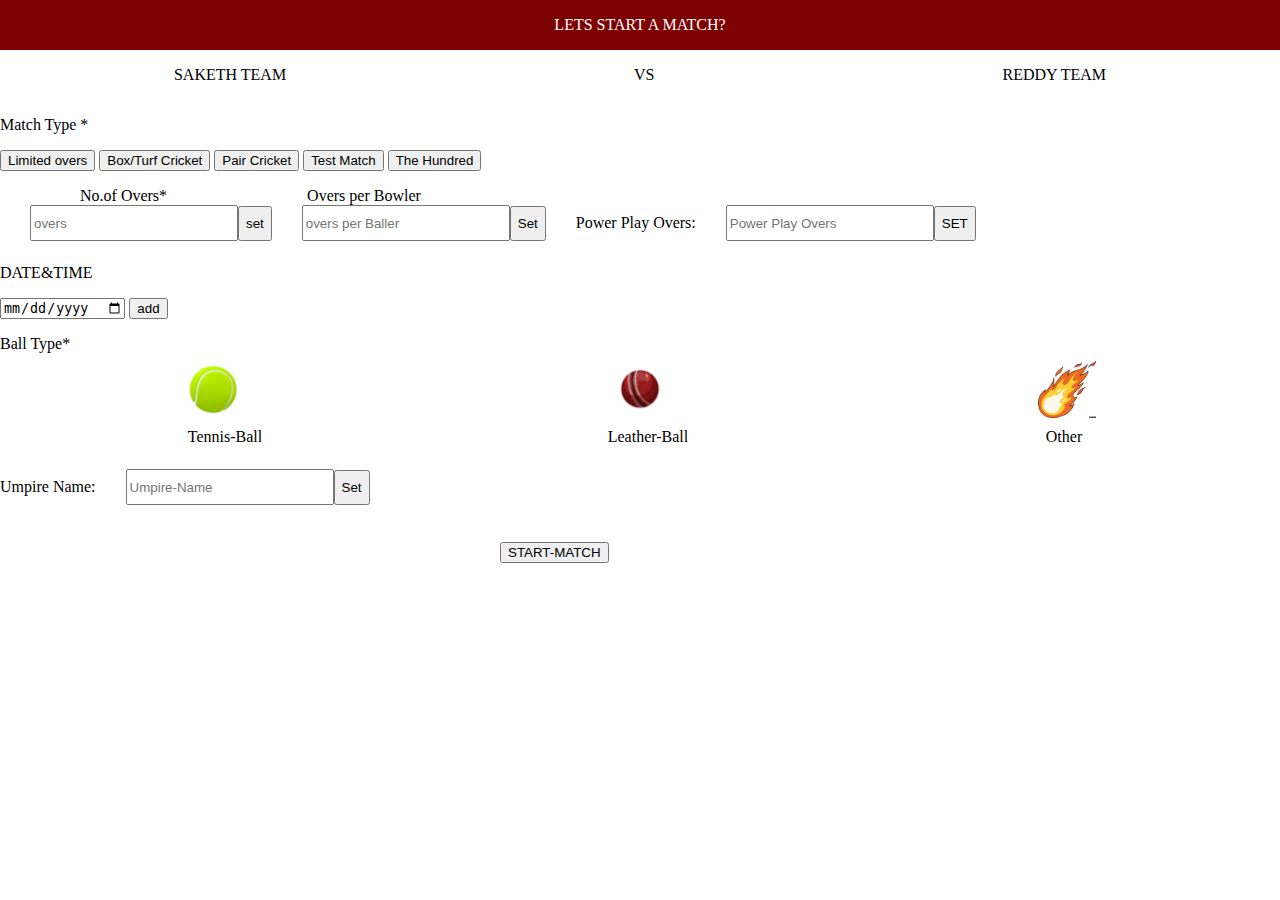
<file: index.html>
<!DOCTYPE html>
<html lang="en">
<head>
    <meta charset="UTF-8">
    <meta name="viewport" content="width=device-width, initial-scale=1.0">
    <title>Document</title>
    <link rel="stylesheet" href="index.css">
    <link rel="html" href="page2.html">
</head>
<body>
    <div class="nav-bar">

        <P>LETS START A MATCH</P>
        <p>?</p>
    </div>

    <div class="vs">
        <P>SAKETH TEAM</P>
        <P>VS</P>
        <P>REDDY TEAM</P>
    </div>
        <div>
            <p>Match Type <span>*</span></p>
            <button class="overs1" onclick="
            selectedOvers=1;
           
            f();
            ">Limited overs</button>
            <button class="overs2"
            onclick="
            selectedOvers=2;
           
            f();
            "
            >Box/Turf Cricket</button>
            <button class="overs3"
            onclick="
            selectedOvers=3;
         
            f();
            ">Pair Cricket</button>
            <button class="overs4" onclick="
            selectedOvers=4;
            
            f();
            ">Test Match</button>
            <button class="overs5" onclick="
            selectedOvers=5;
            
            f();
            ">The Hundred</button>


        </div>
        <div class="noOvers">
            <p style="margin-left: 80px;margin-bottom: -7px;">No.of Overs*</p>
            <p style="margin-left: 140px;margin-bottom: -7px;">Overs per Bowler</p>
        
        </div>
        <div class="noOvers">
            <input style="width: 200px;height: 30px; margin-left: 30px;" placeholder="overs" type="text" class="totalOvers1">
            <button style="width: 50x;height: 35px; "onclick="
            pickOvers();
            ">set</button>
            <input style="width: 200px;height: 30px; margin-left: 30px;" type="text" placeholder="overs per Baller" class="oversPerBaller">
            <button onclick="
            
          Overs_Per_Ballers();

            " style="width: 50x;height: 35px; ">Set</button>
            <p style="margin-left: 30px;">Power Play Overs:</p>
            <input class="pwplay" style="width: 200px;height: 30px; margin-left: 30px;" type="text" placeholder="Power Play Overs">
            <button style="width: 50x;height: 35px; " onclick="
            power_play();
            ">SET</button>
        </div>
        <div>
            <p>DATE&TIME</p>
            <input type="date" class="date" >
            <button onclick="
            date_fnc();
            console.log(date);">add</button>

        </div>
        <div>
            <p>Ball Type*</p>
        </div>
        <div class="ball-names">
            <button class="ball1" onclick="
                selectedColor=1;
                ballSelection();
                "><img class="ball" src="tennis ball.jpg" alt=""></button>
            <button class="ball2"
             onclick="
            selectedColor=2;
            ballSelection();
            "
            
            ><img class="ball" src="leather ball.jpg" alt=""></button>
            <button class="ball3"
            onclick="
            selectedColor=3;
            ballSelection();
            "
            
            ><img class="ball-color" src="fireball.webp" alt=""></button>
        </div>
        <div class="ball-names">
            <p style="margin-left: -10px;">Tennis-Ball</p>
            <p style="margin-left: -50px;">Leather-Ball</p>
            <p style="margin-left: -38px;">Other</p>
        </div>
        <div class="umpire">
            <p >Umpire Name:</p>
            <input class="Ump_name" style="width: 200px;height: 30px; margin-left: 30px;" type="text" placeholder="Umpire-Name">
            <button style="width: 50x;height: 35px; " onclick="
            umpirename();
            console.log(umpire_name)
            ">Set</button>
        </div>
        <a href="page2.html"><button 
        
        
         style="margin-left: 500px;margin-top: 30px;">
            START-MATCH
          </button></a>
    

<script src="cricket.js">
   

</script>
</body>
</html>
</file>
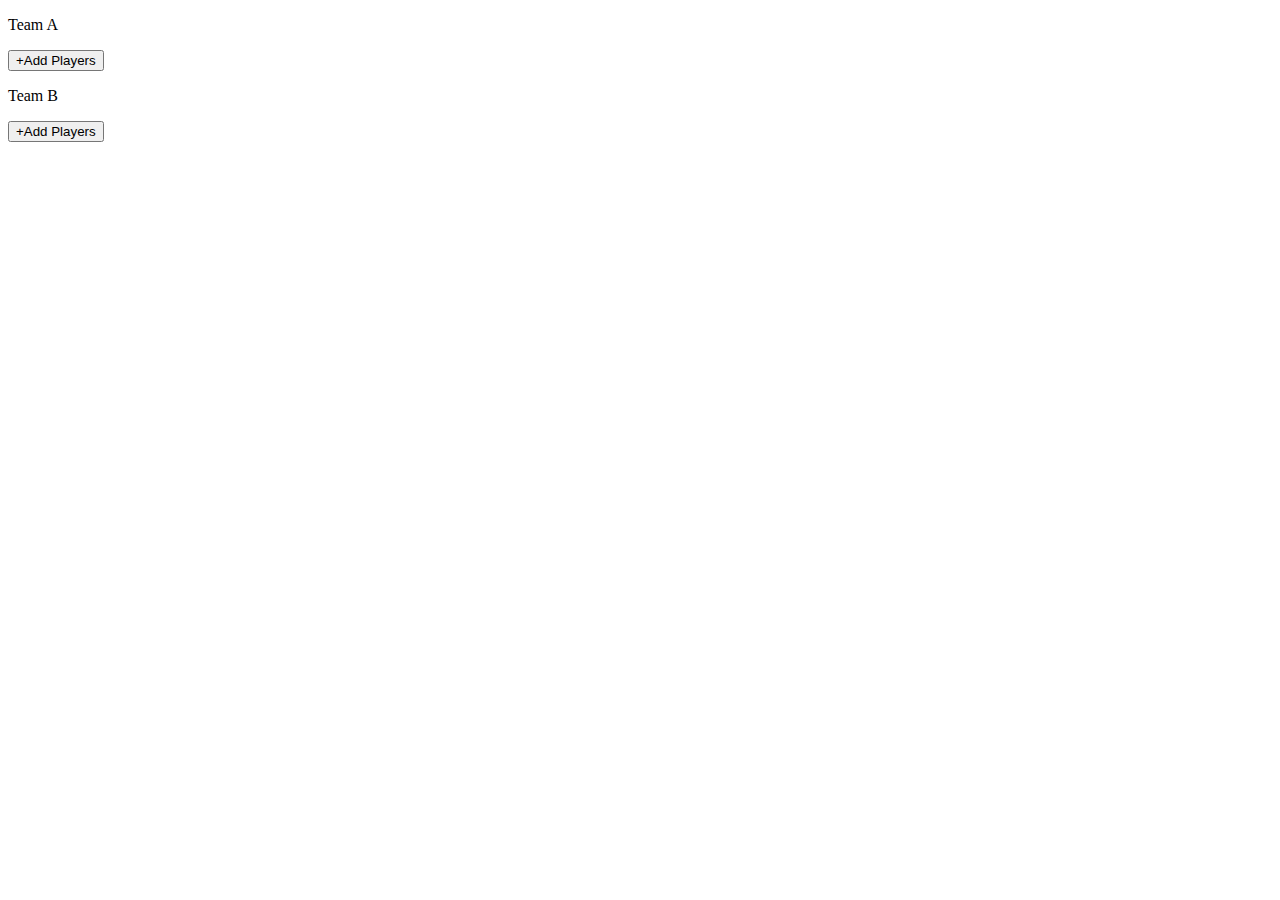
<file: page0.html>
<!DOCTYPE html>
<html lang="en">
<head>
    <meta charset="UTF-8">
    <meta name="viewport" content="width=device-width, initial-scale=1.0">
    <title>Document</title>
</head>
<body>
    <div>
<div>
    <p>Team A</p>
    <button>+Add Players</button>
</div>
<div>
    <p>Team B</p>
    <button>+Add Players</button>
</div>
        
    </div>
    
    
</body>
</html>
</file>
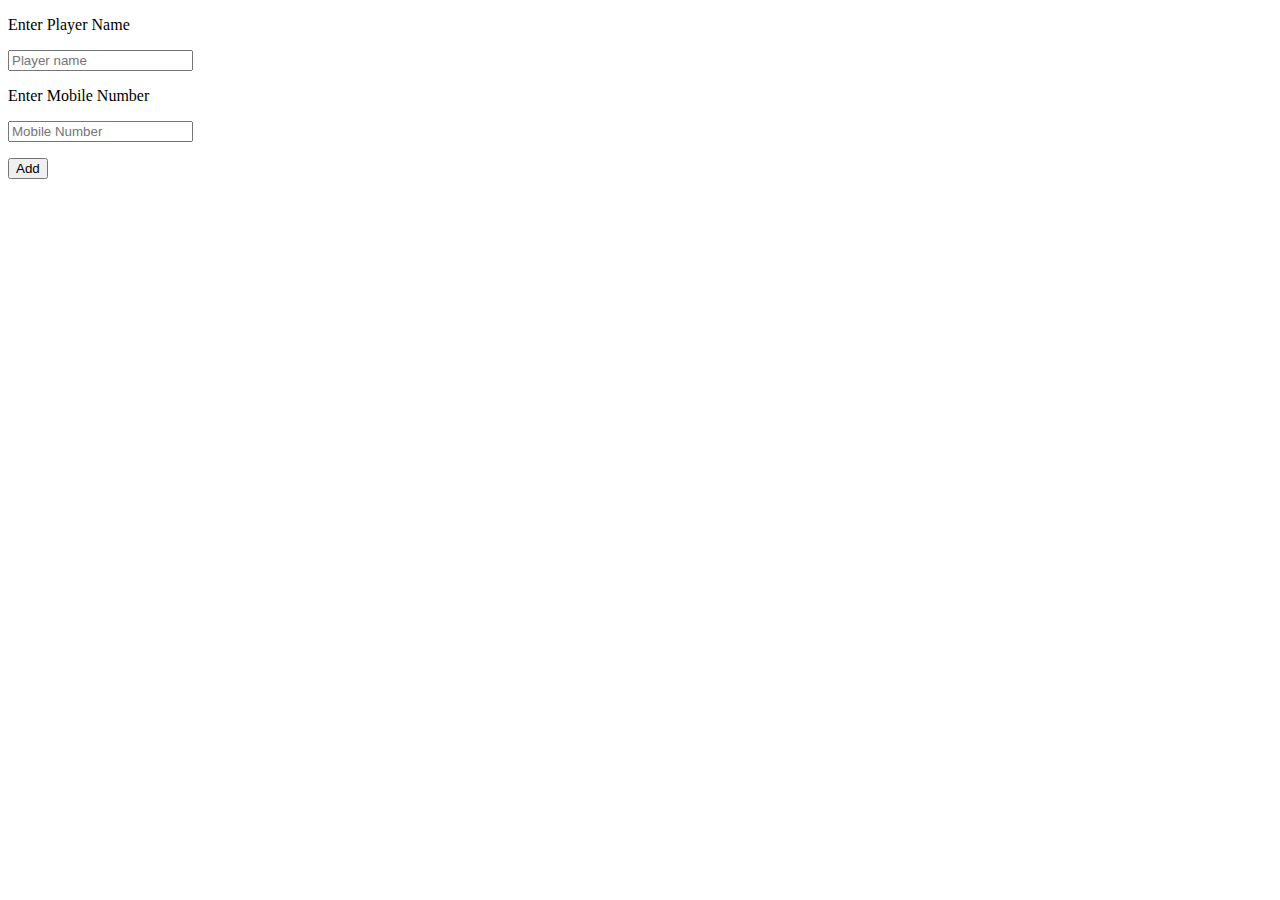
<file: page1_1.html>
<!DOCTYPE html>
<html lang="en">
<head>
    <meta charset="UTF-8">
    <meta name="viewport" content="width=device-width, initial-scale=1.0">
    <title>Document</title>
</head>
<body>
    <div>
        <p>Enter Player Name</p>
        <input type="text" placeholder="Player name" class="playerAN">
        <p>Enter Mobile Number</p>
        <input type="text" placeholder="Mobile Number" class="PlayerAM">
        <p><button onclick="
        addPlayers(); display();">Add</button></p>
    </div>
    <div class="display">
        
    </div>
    <script src="cricket.js"></script>
   
</body>
</html>
</file>
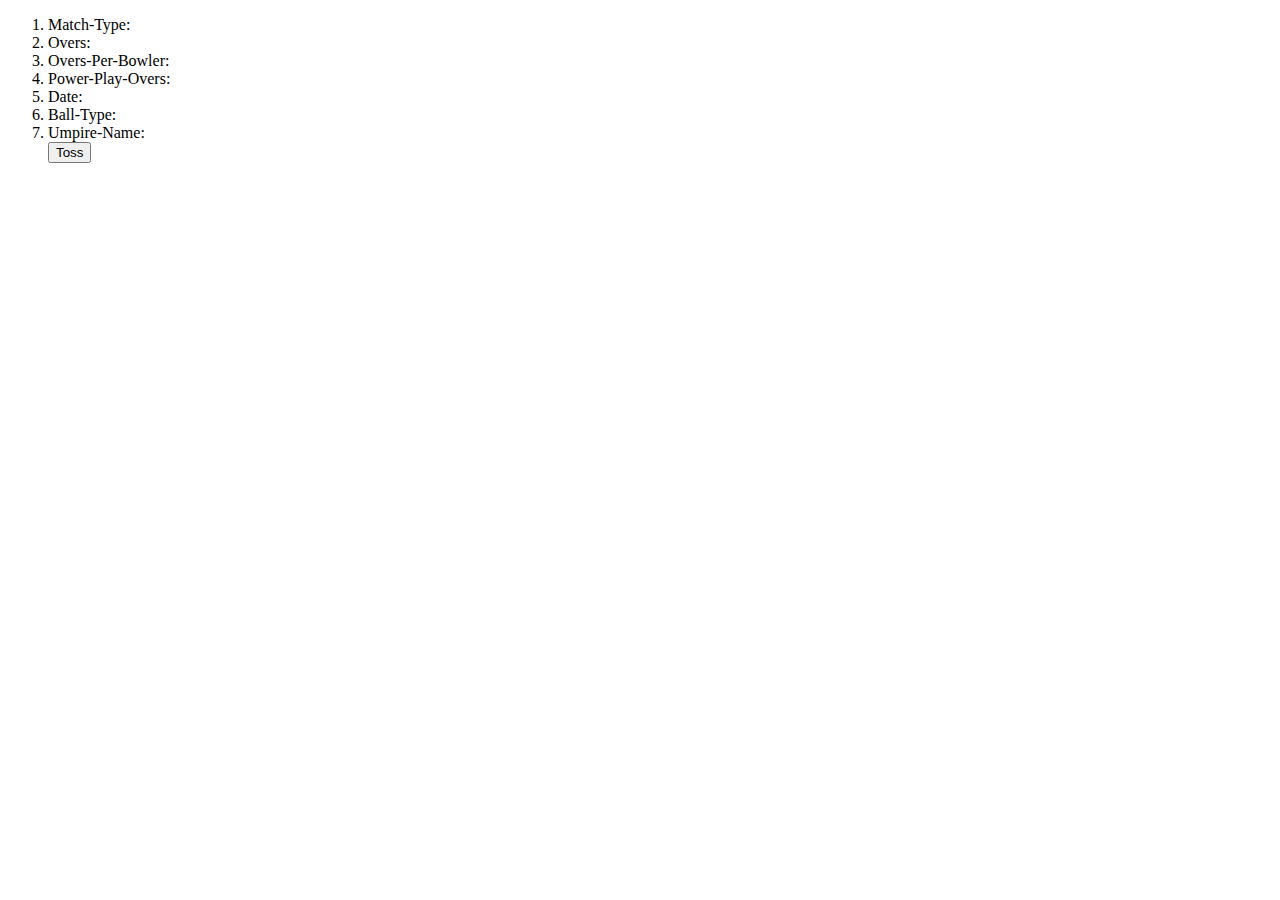
<file: page2.html>
<!DOCTYPE html>
<html lang="en">
<head>
    <meta charset="UTF-8">
    <meta name="viewport" content="width=device-width, initial-scale=1.0">
    <title>Document</title>
</head>
<body>
    <ol>
        
        <li>Match-Type: <span  class="p1"></span> </li>
            <li>Overs: <span  class="p2"></span></li>
            <li>Overs-Per-Bowler: <span  class="p3"></span></li>
            <li>Power-Play-Overs: <span  class="p4"></span></li>
            <li>Date: <span  class="p5"></span></li>
            <li> Ball-Type:<span  class="p6"></span></li>
            <li>Umpire-Name:<span  class="p7"></span></li>
            <button>Toss</button>
          
            
            
            
            
            
        
    </ol>
<script >

    const p1 =localStorage.getItem('mt');
    const p6 =localStorage.getItem('ball');
    const p2 =localStorage.getItem('totalovers');
    const p3 =localStorage.getItem('opb');
    const p5 =localStorage.getItem('date');
    const p7 =localStorage.getItem('umpire');
    const p4=localStorage.getItem('pp');
    
        document.querySelector('.p1').textContent=p1;
    document.querySelector('.p2').textContent=p2;
    document.querySelector('.p3').textContent=p3;
    document.querySelector('.p4').textContent=p4;
    document.querySelector('.p5').textContent=p5;
    document.querySelector('.p6').textContent=p6;
    document.querySelector('.p7').textContent=p7;
    
  


</script>
</body>
</html>
</file>
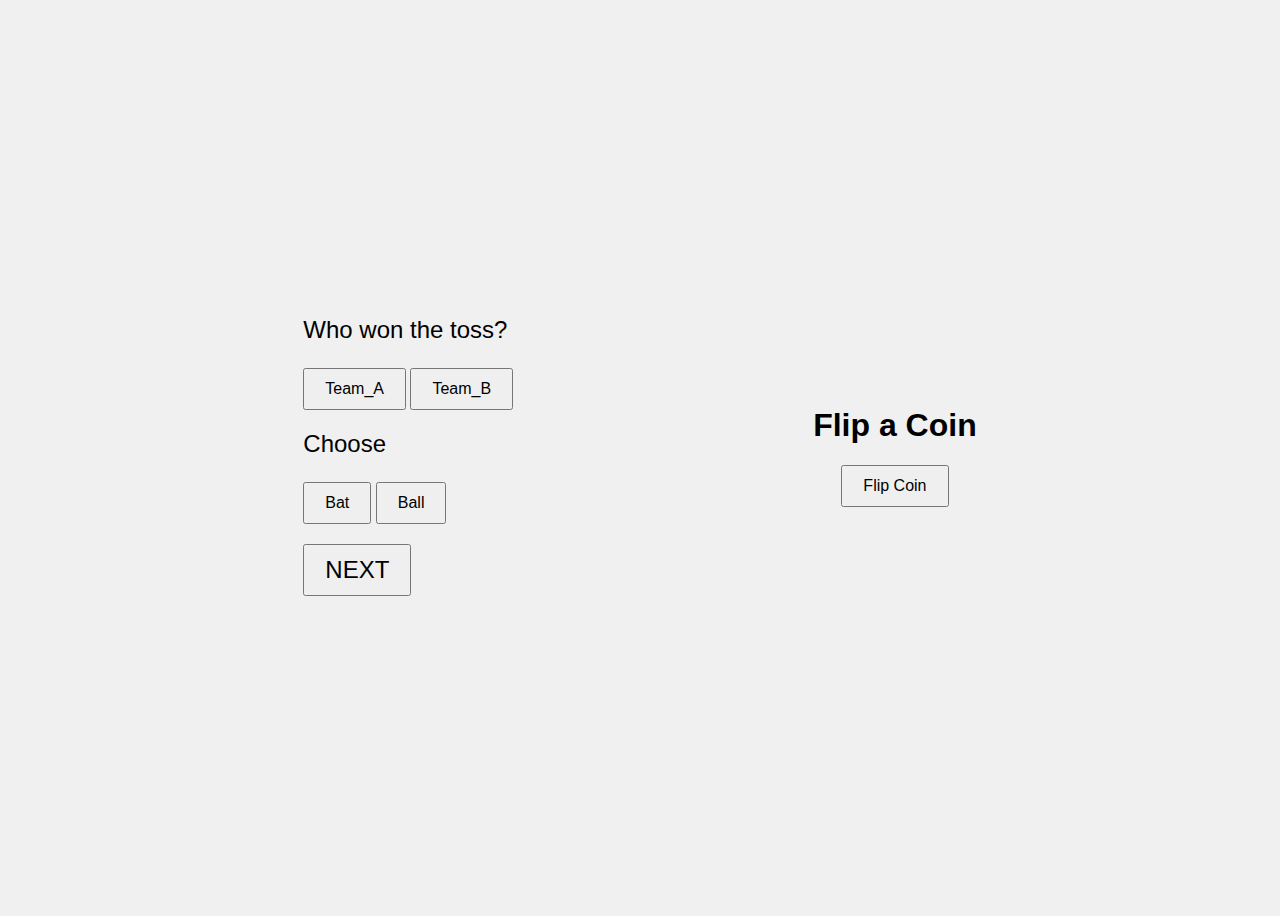
<file: toss.html>
<!DOCTYPE html>
<html lang="en">
<head>
    <meta charset="UTF-8">
    <meta name="viewport" content="width=device-width, initial-scale=1.0">
    <title>Coin Flip with Video</title>
    <link rel="stylesheet" href="toss.css">
</head>
<body>
    <div style="margin-right: 300px;">
        <p>Who won the toss?</p>
        <button>Team_A</button>
        <button>Team_B</button>
        <p>Choose</p>
        <button>Bat</button>
        <Button>Ball</Button>
        <p><button>NEXT</button></p>
    </div>

    <div class="container">
        <h1>Flip a Coin</h1>
        <video id="coinVideo" class="coin-video" width="320" height="240" preload="metadata">
            <source src="flip.mp4" type="video/mp4">
            Your browser does not support the video tag.
        </video>
        <button id="flipButton" >Flip Coin</button>
        <p id="result"></p>
    </div>
    <script src="toss.js"></script>
</body>
</html>
</file>
<file: index.css>
body{
    margin: 0px;
    border: 0px;
   
}
.nav-bar{
display: flex;
background-color: rgb(125, 1, 1);
color:white;
align-items: center;
justify-content: center;
}
.vs{
    display: flex;
    align-items: center;
justify-content:space-around
}
.overs{
    background-color: white;
   

}
.selected{
    background-color:rgb(109, 9, 9);
    color:white;
}
.noOvers{
    display: flex;
    align-items: center;
}
.ball{
    width: 100%;
    height: 100%;
 
    
}
.ball1{
    background-color: white;
    width:70px;
    border:0px;
}
.ball2{
    background-color: white;
    width:70px;
    border:0px;
}
.ball3{
    background-color: white;
    width:70px;
    border:0px;
}
.ball-color{
    width: 100%;
    height: 100%;
}
.ball-names{
    display: flex;
    align-items: center;
    justify-content: space-around;
    margin-top:-10px
}
.selected1{
    border: 2px solid blue;
}
.umpire{
    display: flex;
    align-items: center;
}
</file>
<file: toss.css>
body {
    display: flex;
    justify-content: center;
    align-items: center;
    height: 100vh;
    background-color: #f0f0f0;
    font-family: Arial, sans-serif;
}

.container {
    text-align: center;
}

.coin-video {
    display: none; /* Hide the video initially */
}

button {
    padding: 10px 20px;
    font-size: 1em;
    cursor: pointer;
}

p {
    margin-top: 20px;
    font-size: 1.5em;
}
</file>
